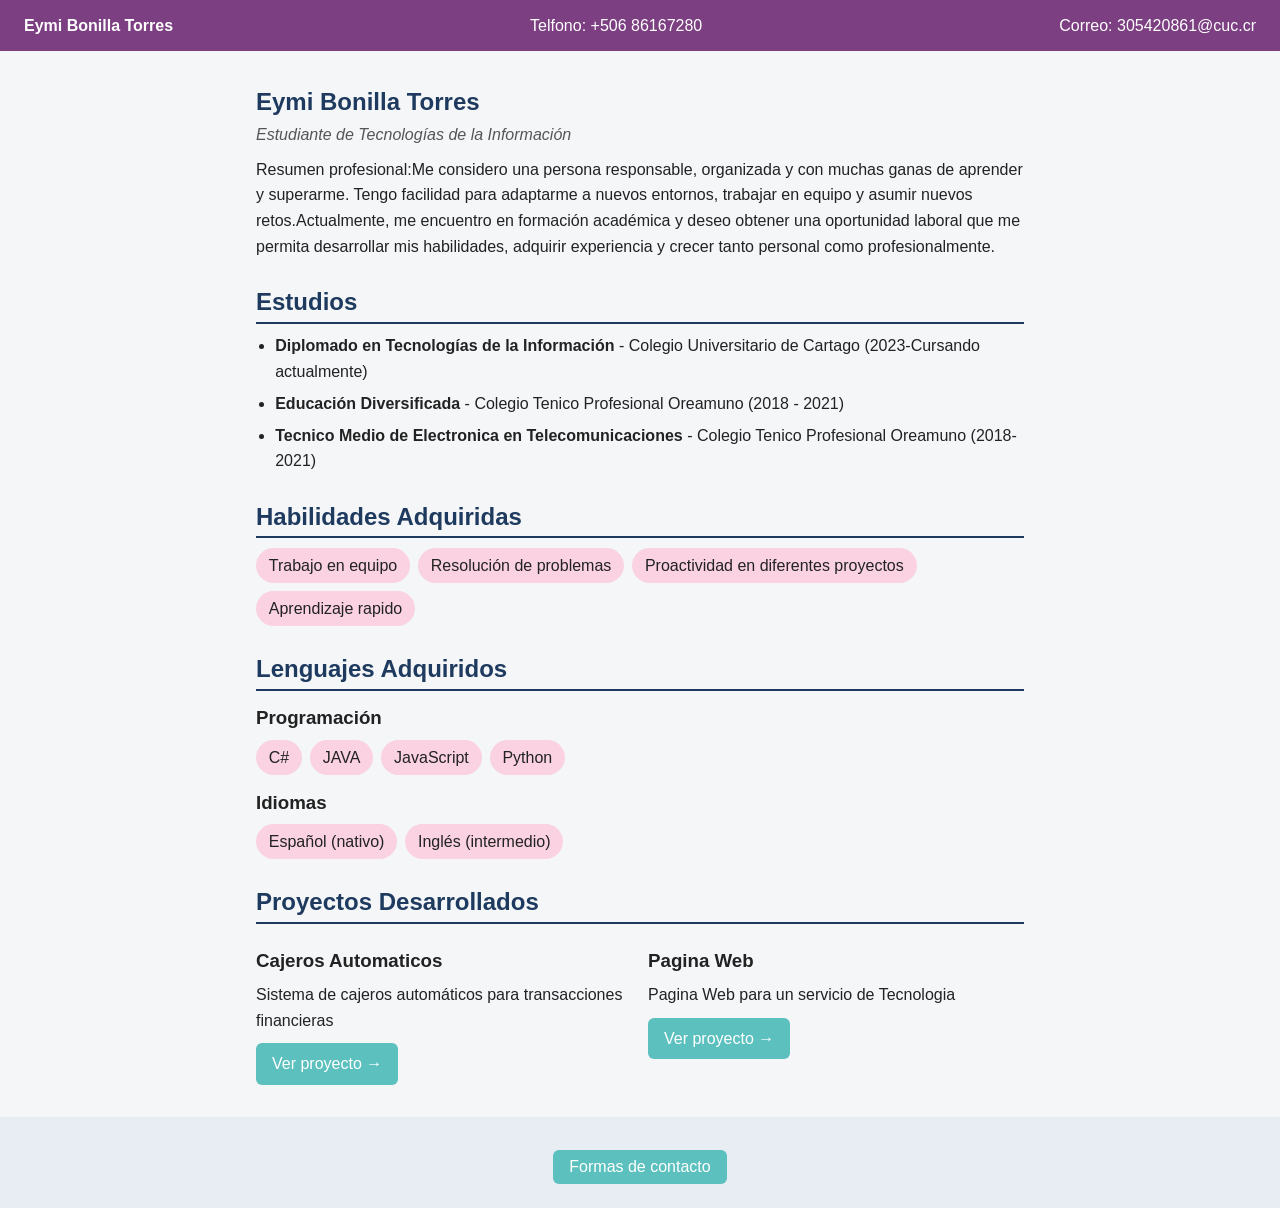
<file: Index.html>
<!DOCTYPE html>
<html lang="es">
<head>
    <meta charset="UTF-8">
    <meta name="viewport" content="width=device-width, initial-scale=1.0">
    <title>Eymi Bonilla-CV</title>
    <link rel="stylesheet" href="estilos.css">
</head>
<body>

    <header class="DatosFijos">
    <strong>Eymi Bonilla Torres</strong>
    <a> Telfono: +506 86167280</a>
    <a> Correo: 305420861@cuc.cr</a>
  </header>


  <!-- Contenedor de la información principal  -->
   <div class ="InformacionPrincipal">
    <section class="InformacionP"> 
        <h1>Eymi Bonilla Torres</h1>
        <p class="subtitulo">Estudiante de Tecnologías de la Información</p>
        <p>Resumen profesional:Me considero una persona responsable, organizada y con muchas ganas de aprender y superarme. Tengo facilidad para adaptarme a nuevos entornos, trabajar en equipo y asumir nuevos retos.Actualmente, me encuentro en formación académica y deseo obtener una oportunidad laboral que me permita desarrollar mis habilidades, adquirir experiencia y crecer tanto personal como profesionalmente.</p>
    </section>

    <section class="Estudios">
          <h2>Estudios</h2>
          <ul>
            <li><strong> Diplomado en Tecnologías de la Información</strong> - Colegio Universitario de Cartago (2023-Cursando actualmente)</li>
            <li><strong>Educación Diversificada</strong> - Colegio Tenico Profesional Oreamuno (2018 - 2021)</li>
            <li><strong>Tecnico Medio de Electronica en Telecomunicaciones</strong> - Colegio Tenico Profesional Oreamuno (2018-2021)</li>
          </ul>
        </section>

    <section>
        <h2>Habilidades Adquiridas</h2>
        <ul class="etiquetas">
            <li>Trabajo en equipo</li>
            <li>Resolución de problemas</li>
            <li>Proactividad en diferentes proyectos</li>
            <li>Aprendizaje rapido</li>
        </ul>
        </section>

     <section>
      <h2>Lenguajes Adquiridos</h2>
      <h3>Programación</h3>
      <ul class="etiquetas">
        <li>C#</li><li>JAVA</li><li>JavaScript</li><li>Python</li>
      </ul>
      <h3>Idiomas</h3>
      <ul class="etiquetas">
        <li>Español (nativo)</li><li>Inglés (intermedio)</li>
      </ul>
    </section>

    <section>
      <h2>Proyectos Desarrollados</h2>
      <div class="Proyectos ">
        <article class="Proyecto1Pagina">
          <h3>Cajeros Automaticos</h3>
          <p>Sistema de cajeros automáticos para transacciones financieras</p>
          <a class="boton" href="ProyectoCajero.html">Ver proyecto →</a>
        </article>
        <article class="Proyecto2Alarma">
          <h3>Pagina Web</h3>
          <p>Pagina Web para un servicio de Tecnologia </p>
          <a class="boton" href="ProyectoPag.html">Ver proyecto →</a>
        </article>
      </div>
    </section>
    </div>

    <footer class="fin">
    <button id="btnContacto" class="boton" aria-expanded="false">Formas de contacto</button>
    <div id="bloqueContacto" class="oculto">
      <ul>
        <li>Telefono: +506 8616-7280</li>
        <li>Correo Personal: eymibonilla71@gmail.com</li>
        <li>Correo Institucional: 305420861@cuc.cr</li>
        <li>Direccion: Taras,Cartago, Costa Rica</li>
      </ul>
    </div>
  </footer>

 <script src="contacto.js"></script>

   
</body>
</html>
</file>
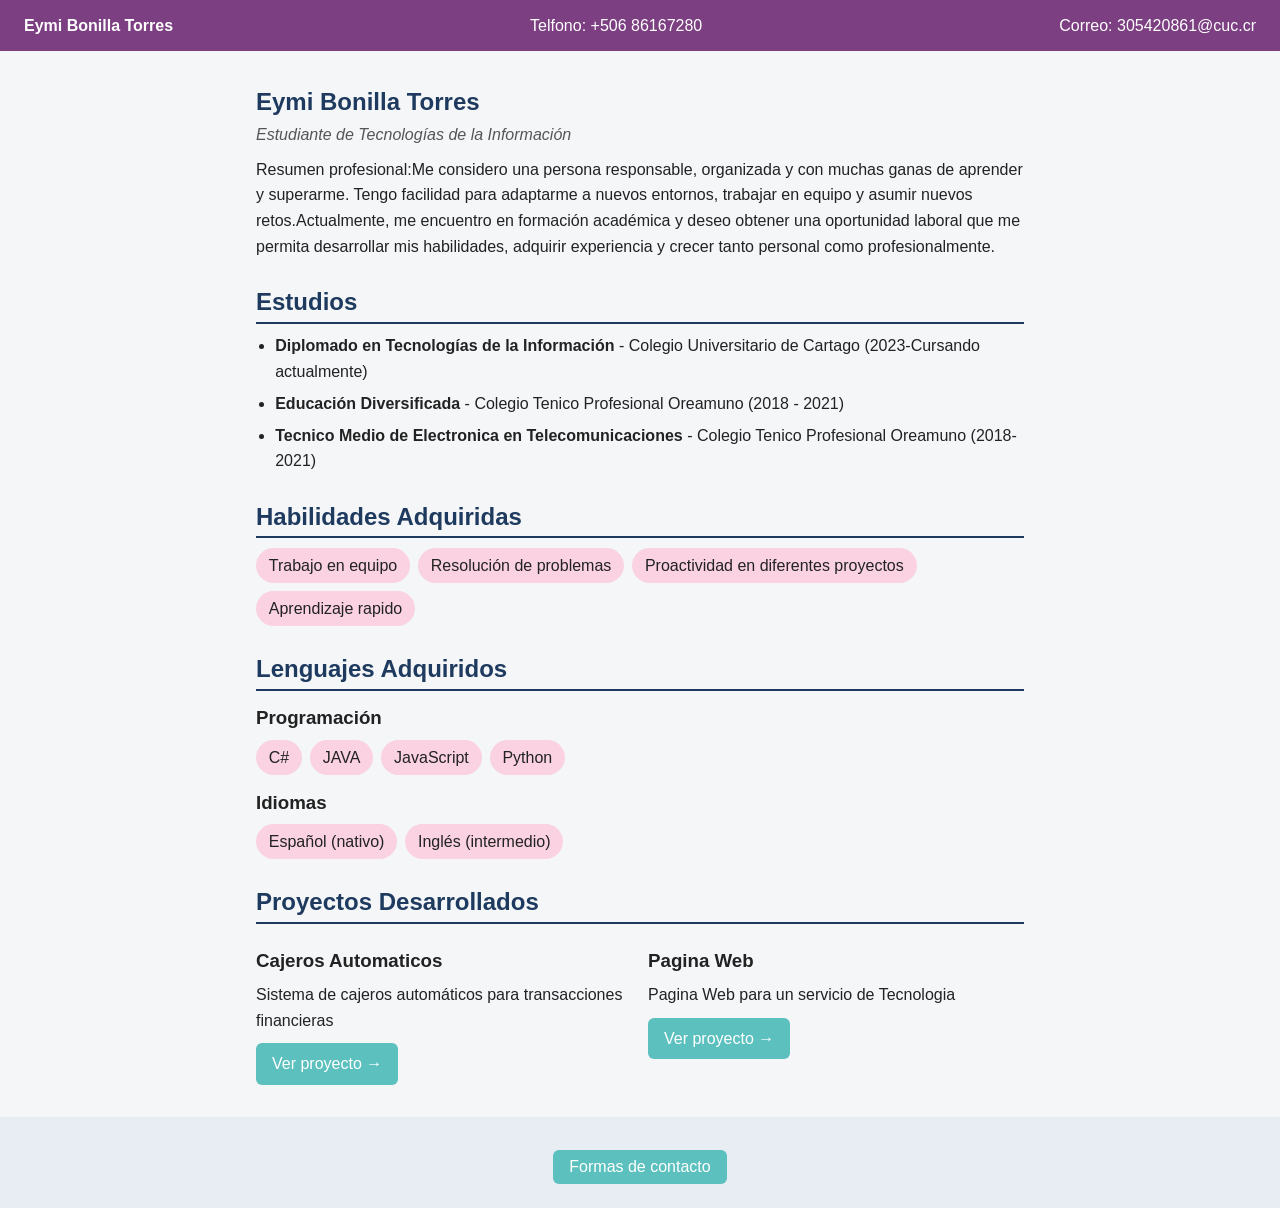
<file: index.html>
<!DOCTYPE html>
<html lang="es">
<head>
    <meta charset="UTF-8">
    <meta name="viewport" content="width=device-width, initial-scale=1.0">
    <title>Eymi Bonilla-CV</title>
    <link rel="stylesheet" href="estilos.css">
</head>
<body>

    <header class="DatosFijos">
    <strong>Eymi Bonilla Torres</strong>
    <a> Telfono: +506 86167280</a>
    <a> Correo: 305420861@cuc.cr</a>
  </header>


  <!-- Contenedor de la información principal  -->
   <div class ="InformacionPrincipal">
    <section class="InformacionP"> 
        <h1>Eymi Bonilla Torres</h1>
        <p class="subtitulo">Estudiante de Tecnologías de la Información</p>
        <p>Resumen profesional:Me considero una persona responsable, organizada y con muchas ganas de aprender y superarme. Tengo facilidad para adaptarme a nuevos entornos, trabajar en equipo y asumir nuevos retos.Actualmente, me encuentro en formación académica y deseo obtener una oportunidad laboral que me permita desarrollar mis habilidades, adquirir experiencia y crecer tanto personal como profesionalmente.</p>
    </section>

    <section class="Estudios">
          <h2>Estudios</h2>
          <ul>
            <li><strong> Diplomado en Tecnologías de la Información</strong> - Colegio Universitario de Cartago (2023-Cursando actualmente)</li>
            <li><strong>Educación Diversificada</strong> - Colegio Tenico Profesional Oreamuno (2018 - 2021)</li>
            <li><strong>Tecnico Medio de Electronica en Telecomunicaciones</strong> - Colegio Tenico Profesional Oreamuno (2018-2021)</li>
          </ul>
        </section>

    <section>
        <h2>Habilidades Adquiridas</h2>
        <ul class="etiquetas">
            <li>Trabajo en equipo</li>
            <li>Resolución de problemas</li>
            <li>Proactividad en diferentes proyectos</li>
            <li>Aprendizaje rapido</li>
        </ul>
        </section>

     <section>
      <h2>Lenguajes Adquiridos</h2>
      <h3>Programación</h3>
      <ul class="etiquetas">
        <li>C#</li><li>JAVA</li><li>JavaScript</li><li>Python</li>
      </ul>
      <h3>Idiomas</h3>
      <ul class="etiquetas">
        <li>Español (nativo)</li><li>Inglés (intermedio)</li>
      </ul>
    </section>

    <section>
      <h2>Proyectos Desarrollados</h2>
      <div class="Proyectos ">
        <article class="Proyecto1Pagina">
          <h3>Cajeros Automaticos</h3>
          <p>Sistema de cajeros automáticos para transacciones financieras</p>
          <a class="boton" href="ProyectoCajero.html">Ver proyecto →</a>
        </article>
        <article class="Proyecto2Alarma">
          <h3>Pagina Web</h3>
          <p>Pagina Web para un servicio de Tecnologia </p>
          <a class="boton" href="ProyectoPag.html">Ver proyecto →</a>
        </article>
      </div>
    </section>
    </div>

    <footer class="fin">
    <button id="btnContacto" class="boton" aria-expanded="false">Formas de contacto</button>
    <div id="bloqueContacto" class="oculto">
      <ul>
        <li>Telefono: +506 8616-7280</li>
        <li>Correo Personal: eymibonilla71@gmail.com</li>
        <li>Correo Institucional: 305420861@cuc.cr</li>
        <li>Direccion: Taras,Cartago, Costa Rica</li>
      </ul>
    </div>
  </footer>

 <script src="contacto.js"></script>

   
</body>
</html>
</file>
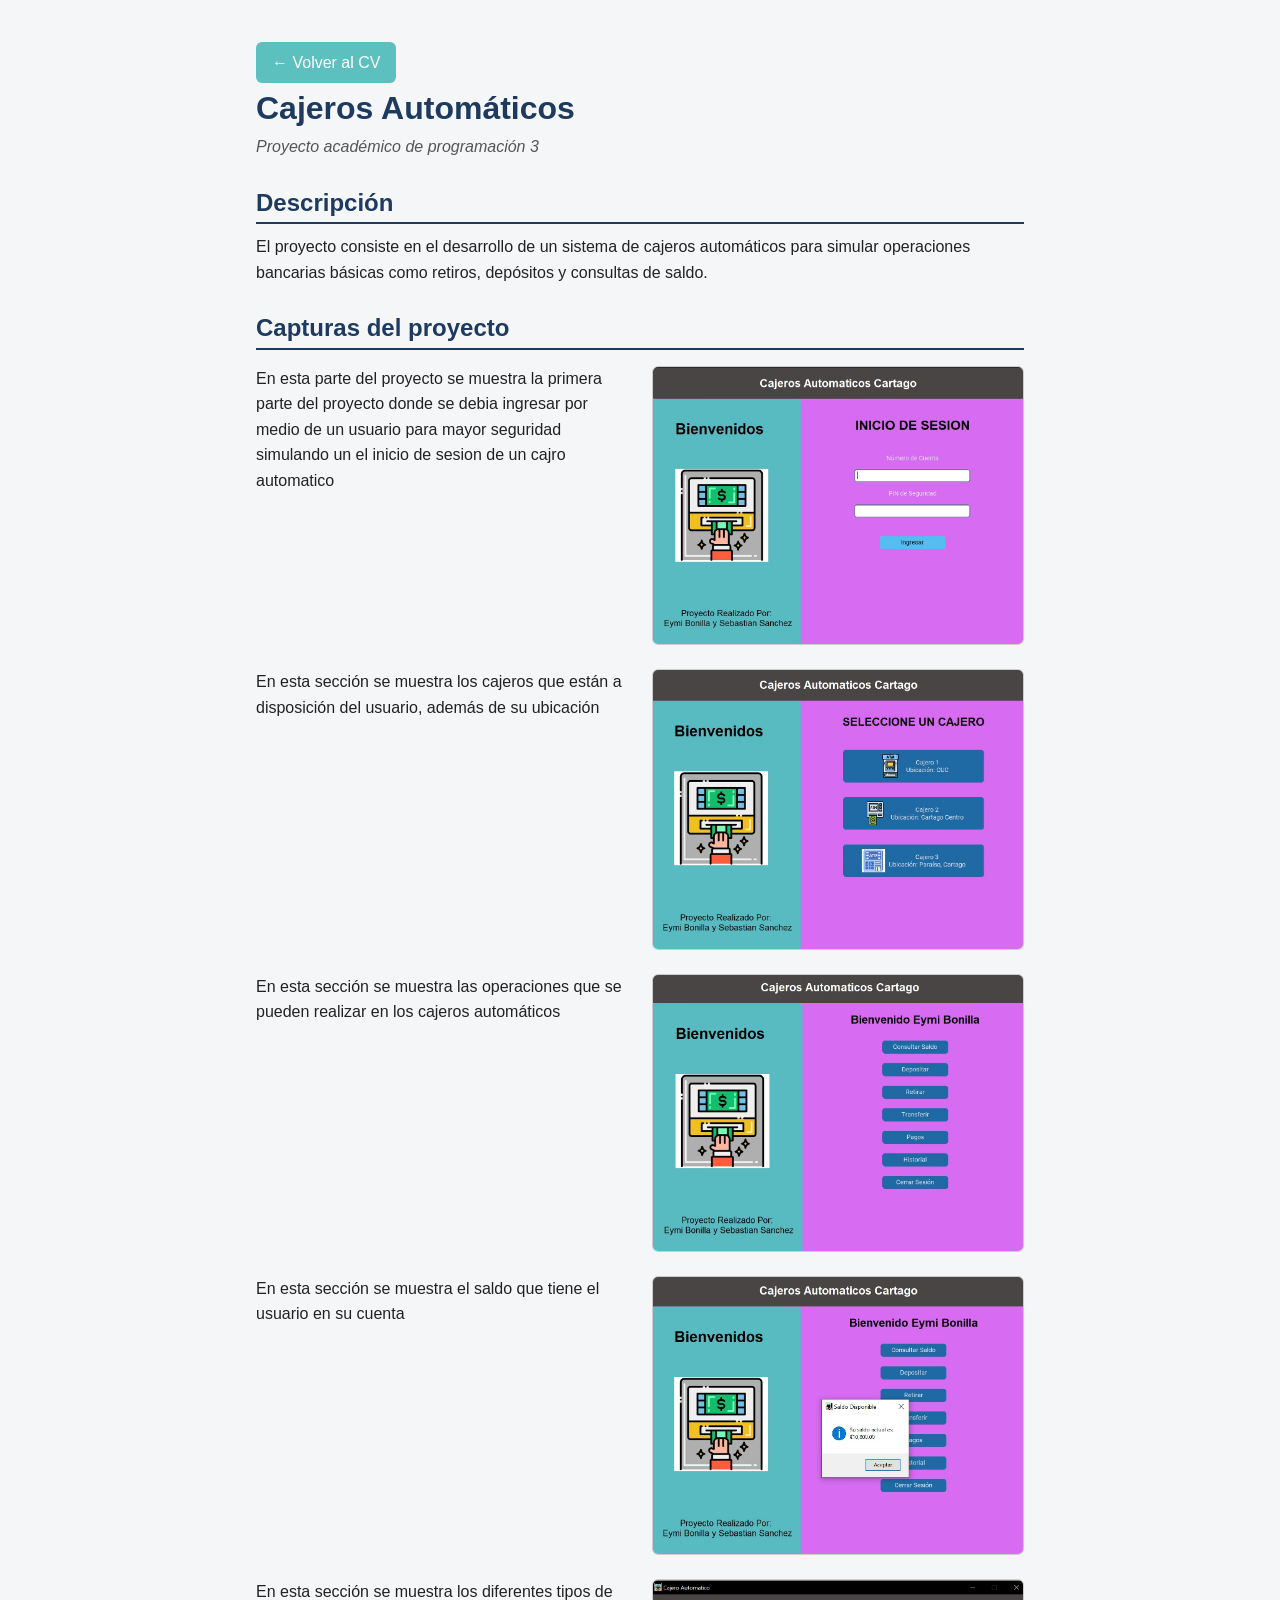
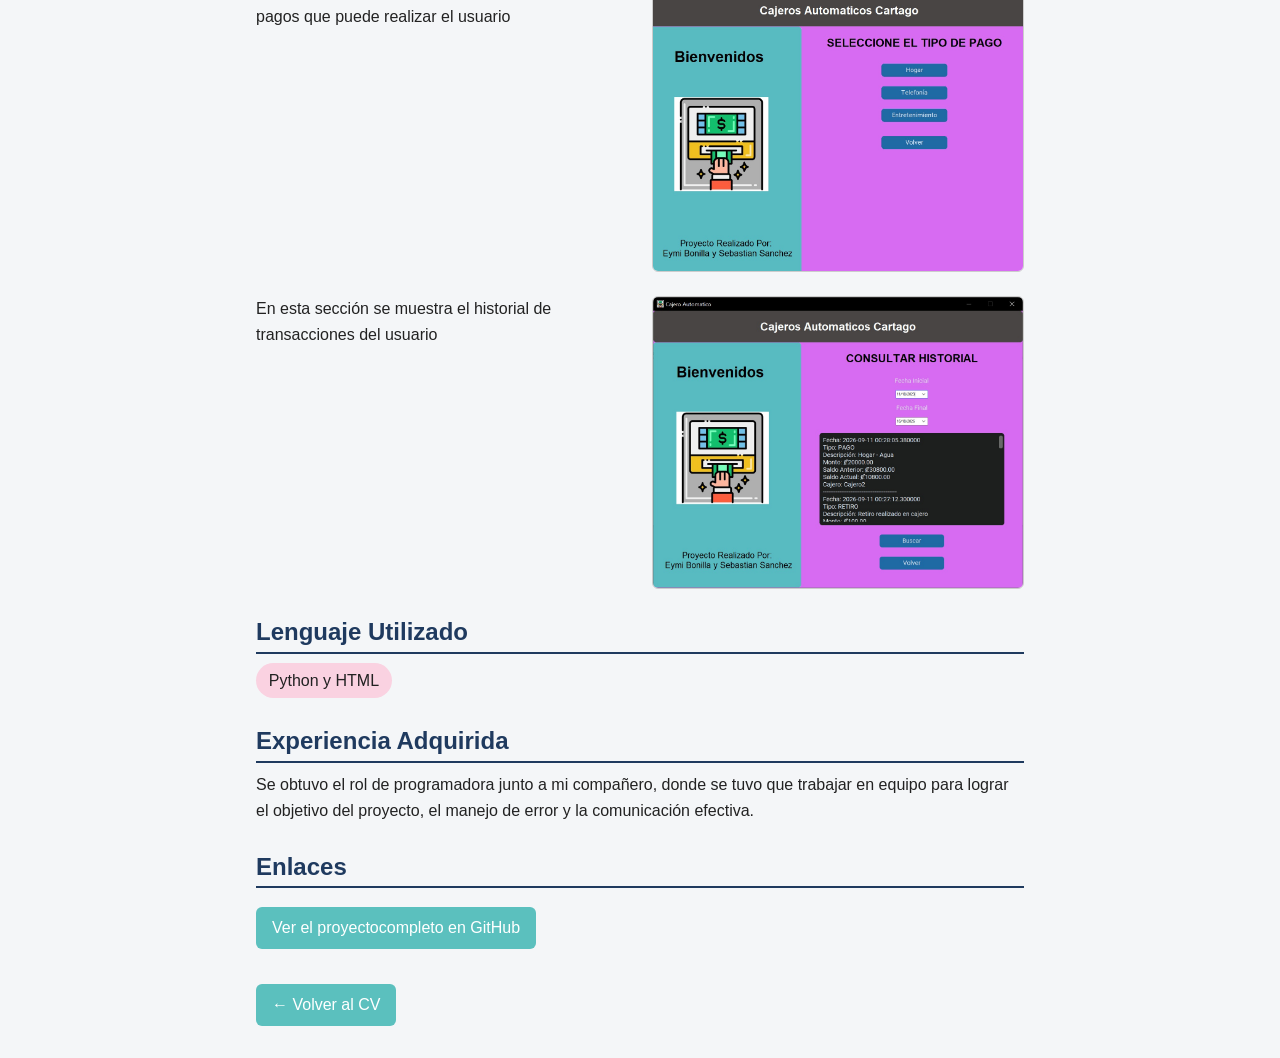
<file: ProyectoCajero.html>
<!DOCTYPE html>
<html lang="es">
<head>
  <meta charset="UTF-8">
  <meta name="viewport" content="width=device-width, initial-scale=1.0">
  <title>Proyecto 1 - Cajeros Automáticos</title>
  <link rel="stylesheet" href="estilos.css">
</head>
<body>

  

  <div class="InformacionPrincipal detalle">
    <a class="boton" href="index.html">← Volver al CV</a>

    <h1>Cajeros Automáticos</h1>
    <p class="subtitulo">Proyecto académico  de programación 3 </p>

    <h2>Descripción</h2>
    <p>El proyecto consiste en el desarrollo de un sistema de cajeros automáticos para simular operaciones bancarias básicas como retiros, depósitos y consultas de saldo.</p>

    <h2>Capturas del proyecto</h2>
    <div class="capturas">
    <p>En esta parte del proyecto se muestra la primera parte del proyecto donde se debia ingresar por medio de un usuario para mayor seguridad simulando un el inicio de sesion de un cajro automatico</p>
      <img src="Imgproyect1/Proyect1.jpeg" alt="Captura de inicio">
    <p>En esta sección se muestra los cajeros que están a disposición del usuario, además de su ubicación</p>
      <img src="Imgproyect1/Proyect2.jpeg" alt="Captura de los cajeros automáticos">
    <p>En esta sección se muestra las operaciones que se pueden realizar en los cajeros automáticos</p>
      <img src="Imgproyect1/Proyect3.jpeg" alt="Captura de las operaciones bancarias">
    <p>En esta sección se muestra el saldo que tiene el usuario en su cuenta</p>
      <img src="Imgproyect1/Proyect4.jpeg" alt="Captura del saldo del usuario">
    <p>En esta sección se muestra los diferentes tipos de pagos que puede realizar el usuario</p>
      <img src="Imgproyect1/Proyect5.jpeg" alt="Captura de los pagos disponibles">
    <p>En esta sección se muestra el historial de transacciones del usuario</p>
      <img src="Imgproyect1/Proyect6.jpeg" alt="Captura del historial de transacciones">

    </div>

    <h2>Lenguaje Utilizado</h2>
    <ul class="etiquetas">
      <li>Python y HTML</li>
    </ul>

    <h2>Experiencia Adquirida</h2>
    <p>Se obtuvo el rol de programadora junto a mi compañero, donde se tuvo que trabajar en equipo para lograr el objetivo del proyecto, el manejo de error y la comunicación efectiva.</p>

    <h2>Enlaces</h2>
    <a class="boton" href="https://github.com/Boni56/Proyecto-Cajeros-Python.git" target="_blank">Ver el proyectocompleto en GitHub</a>

    <br><br>
    <a class="boton" href="index.html">← Volver al CV</a>
  </div>

</body>
</html>
</file>
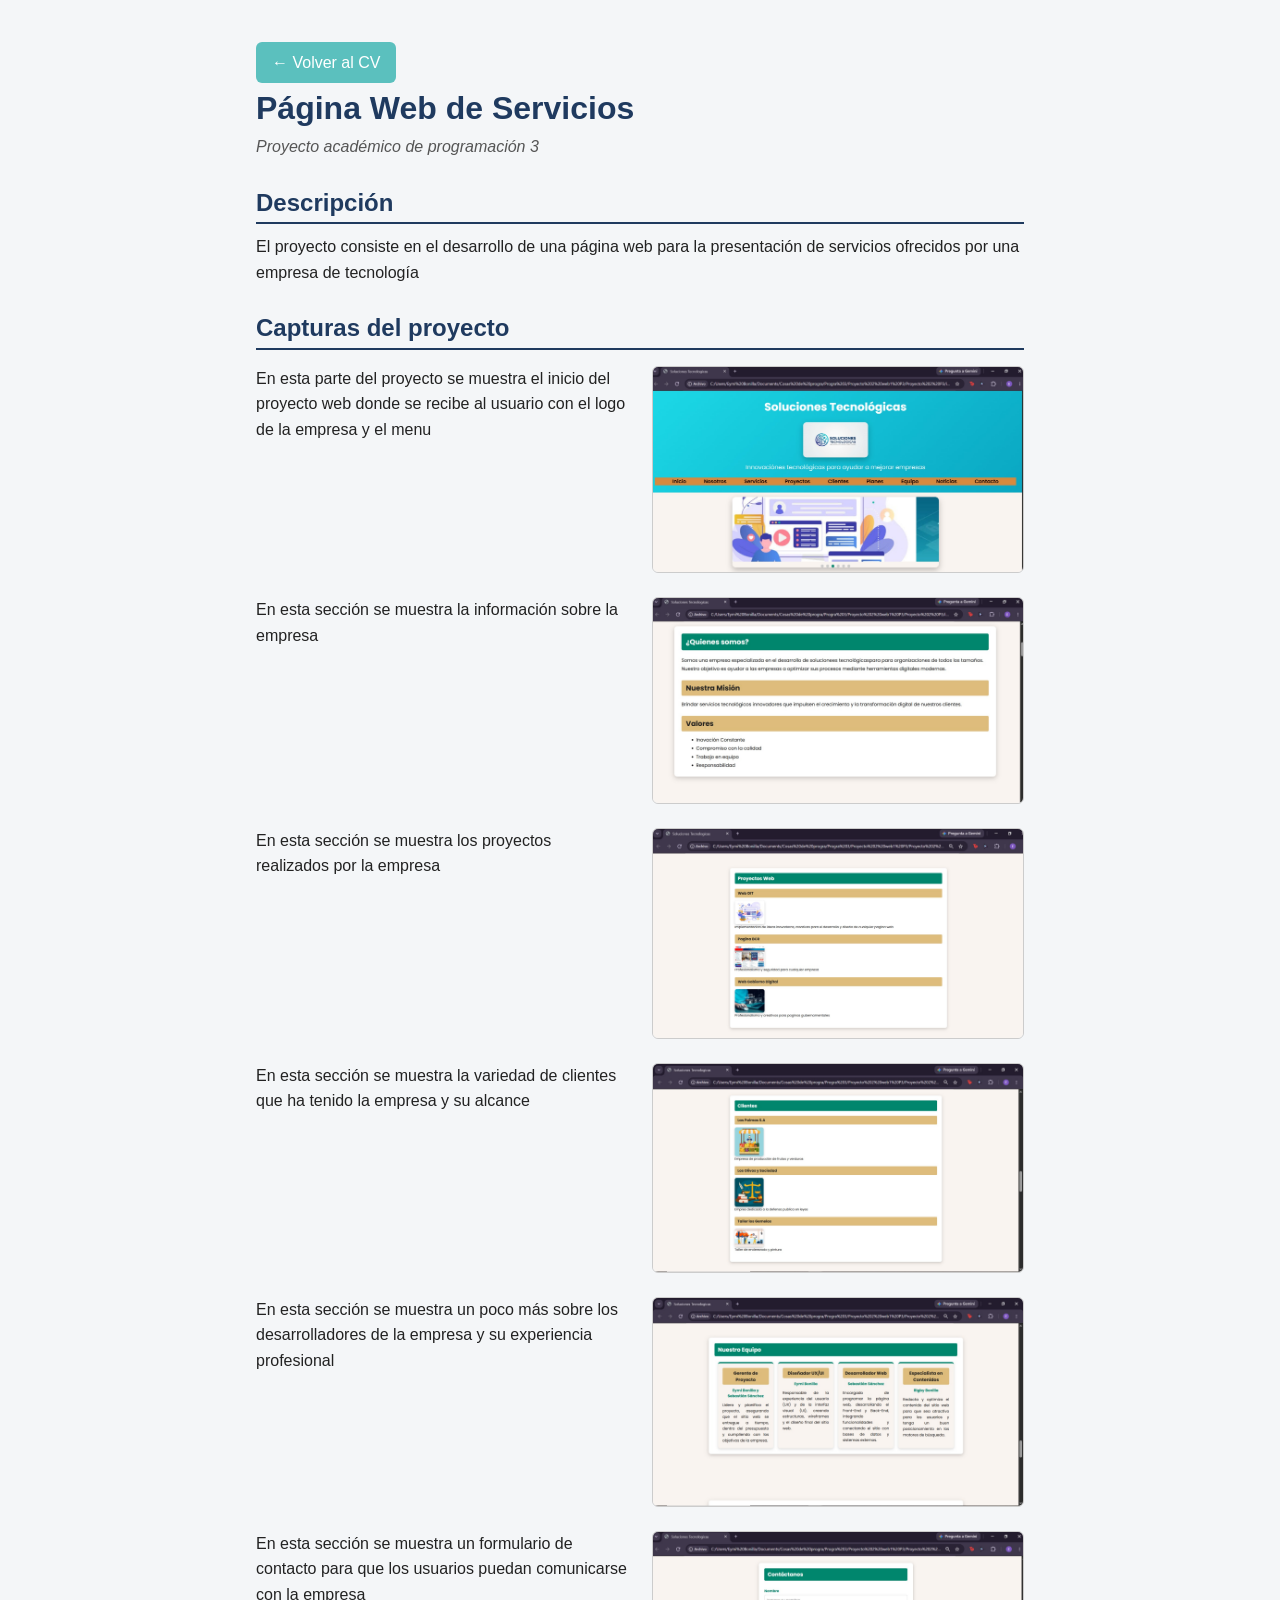
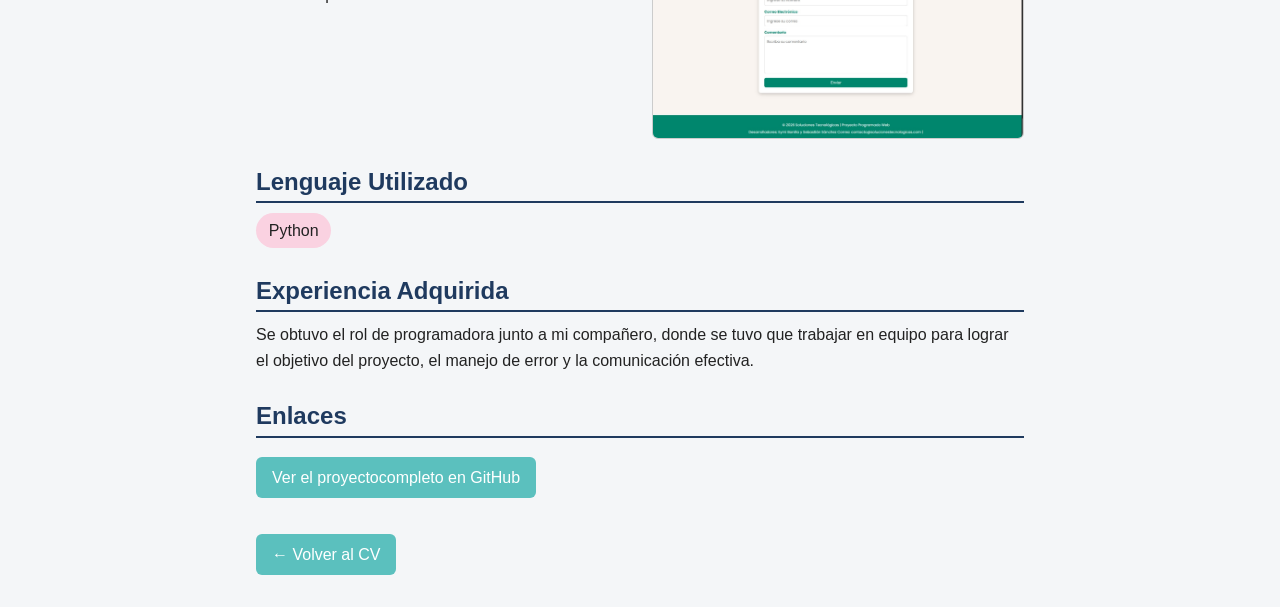
<file: ProyectoPag.html>
<!DOCTYPE html>
<html lang="es">
<head>
  <meta charset="UTF-8">
  <meta name="viewport" content="width=device-width, initial-scale=1.0">
  <title>Proyecto 2 - Pagina Web Servicios</title>
  <link rel="stylesheet" href="estilos.css">
</head>
<body>

  

  <div class="InformacionPrincipal detalle">
    <a class="boton" href="index.html">← Volver al CV</a>

    <h1>Página Web de Servicios</h1>
    <p class="subtitulo">Proyecto académico  de programación 3 </p>

    <h2>Descripción</h2>
    <p>El proyecto consiste en el desarrollo de una página web para la presentación de servicios ofrecidos por una empresa de tecnología</p>

    <h2>Capturas del proyecto</h2>
    <div class="capturas">
    <p>En esta parte del proyecto se muestra el inicio del proyecto web donde se recibe al usuario con el logo de la empresa y el menu </p>
      <img src="Imgproyec2/Proyec1.jpeg" alt="Captura de inicio">
    <p>En esta sección se muestra la información sobre la empresa</p>
      <img src="Imgproyec2/Proyec2.jpeg" alt="Captura Quien es la empresa">
    <p>En esta sección se muestra los proyectos realizados por la empresa</p>
      <img src="Imgproyec2/Proyec3.jpeg" alt="Captura de los proyectos web realizados">
    <p>En esta sección se muestra la variedad de clientes que ha tenido la empresa y su alcance</p>
      <img src="Imgproyec2/Proyec4.jpeg" alt="Captura de los clientes de la empresa">
    <p>En esta sección se muestra un poco más sobre los desarrolladores de la empresa y su experiencia profesional</p>
      <img src="Imgproyec2/Proyec5.jpeg" alt="Captura de los desarrolladores de la empresa">
    <p>En esta sección se muestra un formulario de contacto para que los usuarios puedan comunicarse con la empresa</p>
      <img src="Imgproyec2/Proyec6.jpeg" alt="Captura del formulario de contacto">
    </div>

    <h2>Lenguaje Utilizado</h2>
    <ul class="etiquetas">
      <li>Python</li>
    </ul>

    <h2>Experiencia Adquirida</h2>
    <p>Se obtuvo el rol de programadora junto a mi compañero, donde se tuvo que trabajar en equipo para lograr el objetivo del proyecto, el manejo de error y la comunicación efectiva.</p>

    <h2>Enlaces</h2>
    <a class="boton" href="https://github.com/Boni56/Pagina-Web-de-servicios-de-tecnolog-a-.git" target="_blank">Ver el proyectocompleto en GitHub</a>

    <br><br>
    <a class="boton" href="index.html">← Volver al CV</a>
  </div>

</body>
</html>
</file>
<file: estilos.css>
/* ========== BASE ========== */
* { box-sizing: border-box; margin: 0; padding: 0; }

body {
  font-family: Arial, Helvetica, sans-serif;
  line-height: 1.6;
  color: #222;
  background: #f4f6f8;
}

/* Datos siempre visibles */
.DatosFijos {
  position: sticky;
  top: 0;
  z-index: 10;
  display: flex;
  flex-wrap: wrap;
  gap: 1rem;
  justify-content: space-between;
  padding: 0.8rem 1.5rem;
  background: #7C3F82;
  color: #fff;
}
.DatosFijos a { color: #fff; text-decoration: none; }

/* Contenedor principal (centrado, ancho máximo) */
.InformacionPrincipal { max-width: 800px; margin: 2rem auto; padding: 0 1rem; }

h1 { color: #1f3a5f; }
h2 { color: #1f3a5f; border-bottom: 2px solid #1f3a5f; margin: 1.5rem 0 0.6rem; }
h3 { margin: 0.8rem 0 0.4rem; }
.subtitulo { color: #555; font-style: italic; margin-bottom: 0.5rem; }

ul { padding-left: 1.2rem; }

.etiquetas { list-style: none; padding: 0; display: flex; flex-wrap: wrap; gap: 0.5rem; }
.etiquetas li { background: #FAD2E1; padding: 0.3rem 0.8rem; border-radius: 20px; }

.boton {
  display: inline-block;
  margin-top: 0.6rem;
  padding: 0.5rem 1rem;
  background: #5BC0BE;
  color: #fff;
  text-decoration: none;
  border: none;
  border-radius: 6px;
  cursor: pointer;
  font-size: 1rem;
}
.boton:hover { background: #3a9a98; }

/* ========== SECCIONES DEL CV ========== */
.InformacionP p { margin-bottom: 0.6rem; }
.Estudios li { margin-bottom: 0.4rem; }

/* Proyectos */
.Proyectos {
  display: grid;
  gap: 1rem;
  grid-template-columns: repeat(auto-fit, minmax(250px, 1fr));
}
.Proyecto {
  background: #fff;
  padding: 1rem;
  border-radius: 8px;
  box-shadow: 0 2px 6px rgba(0, 0, 0, .1);
}

/* ========== FORMAS DE CONTACTO ========== */
.fin { background: #e8edf3; padding: 1.5rem; text-align: center; }
.fin ul { list-style: none; padding: 0; margin-top: 1rem; }
.fin li { margin: 0.4rem 0; }
.oculto { display: none; }

/* ========== PÁGINAS DE PROYECTO ========== */
.detalle p { margin-bottom: 0.8rem; }
.detalle a:not(.boton) { color: #1f3a5f; font-weight: bold; }

/* Capturas con descripción */
.capturas {
  display: grid;
  gap: 1.5rem;
  grid-template-columns: repeat(auto-fit, minmax(300px, 1fr));
  margin: 1rem 0;
}
.capturas figure {
  background: #fff;
  padding: .8rem;
  border-radius: 8px;
  box-shadow: 0 2px 6px rgba(0, 0, 0, .1);
}
.capturas img { width: 100%; border-radius: 6px; border: 1px solid #ccc; }
.capturas figcaption { margin-top: .5rem; font-size: .9rem; color: #555; }
</file>
